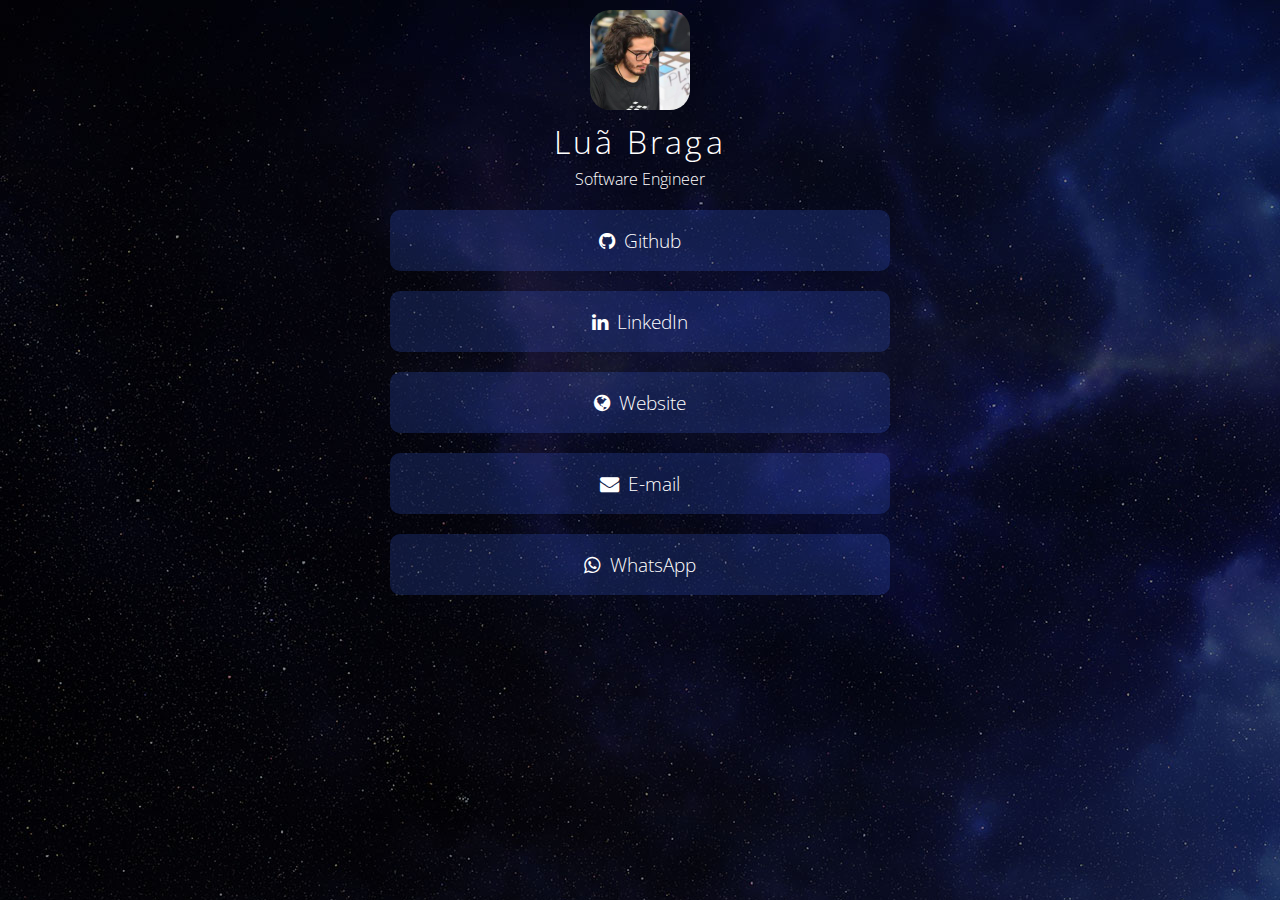
<file: Galaxy/index.html>
<!DOCTYPE html>

<html>

<head>
    <meta name="viewport" content="width=device-width, initial-scale=1">
    <meta charset="UTF-8">
    <title>LinkFree | Luã Braga</title>
    <link rel="stylesheet" href="assets/css/style.css">
    <link rel="stylesheet" href="assets/css/font-awesome.min.css">
    <link rel="icon" href="assets/imagens/favicon.png" type="image/x-icon" />
</head>

<body>
    <div id="profile">
        <img id="userPhoto" src="assets/images/profile.png" alt="Profile picture of Luã Braga">
        <div id="userName">
            <h1>Luã Braga</h1>
            <p>Software Engineer</p>
        </div>
    </div>
    <div id="links">
        <a class="link" href="https://github.com/lmourabraga" target="_blank"><i class="fa fa-github"></i> Github</a>
        <a class="link" href="https://www.linkedin.com/in/lmourabraga/" target="_blank"><i class="fa fa-linkedin"
                aria-hidden="true"></i> LinkedIn</a>
        <a class="link" href="http://lmourabraga.com" target="_blank"><i class="fa fa-globe" aria-hidden="true"></i>
            Website</a>
        <a class="link" href="mailto:mail@lmourabraga.com" target="_blank"><i class="fa fa-envelope"
                aria-hidden="true"></i>
            E-mail</a>
        <a class="link" href="https://web.whatsapp.com/send?phone=5591981380045" target="_blank"><i
                class="fa fa-whatsapp" aria-hidden="true"></i>
            WhatsApp</a>
    </div>

</body>

</html>
</file>
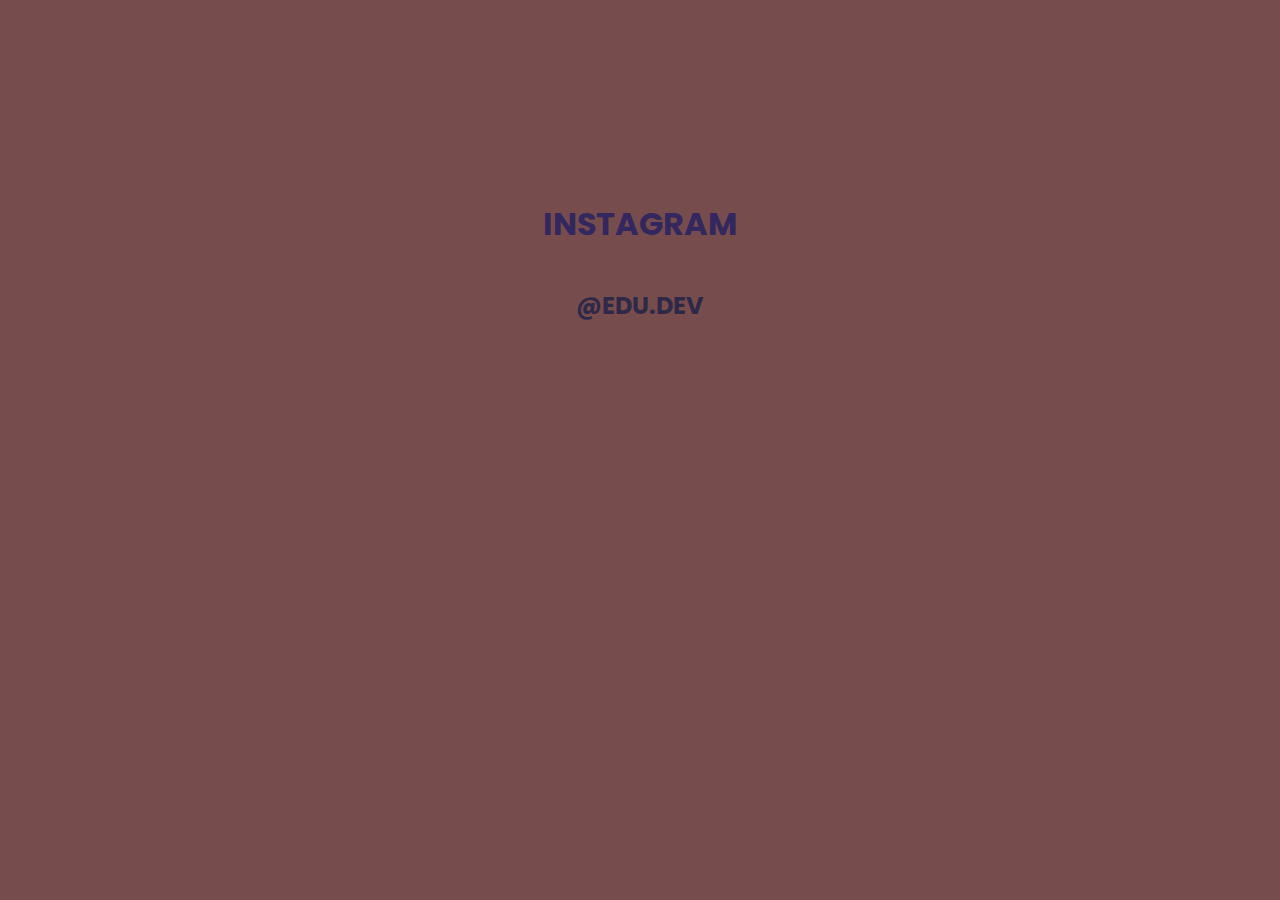
<file: Templates/Eduardosgs/index.html>
<!DOCTYPE html>
<html lang="en">
<head>
    <meta charset="UTF-8">
    <meta name="viewport" content="width=device-width, initial-scale=1.0">
    <meta http-equiv="X-UA-Compatible" content="ie=edge">
    <link href="https://fonts.googleapis.com/css?family=Poppins:400,800&amp;display=swap" rel="stylesheet">
    <link rel="stylesheet" href="style.css">

    <title>Eduardo Santos Dev</title>
</head>
<body>
      <div class="container">
        <h1>instagram</h1>
        <h2><a href="https://www.instagram.com/edu.dev/">@edu.dev</a></h2>
      </div>  
</body>
</html>
</file>
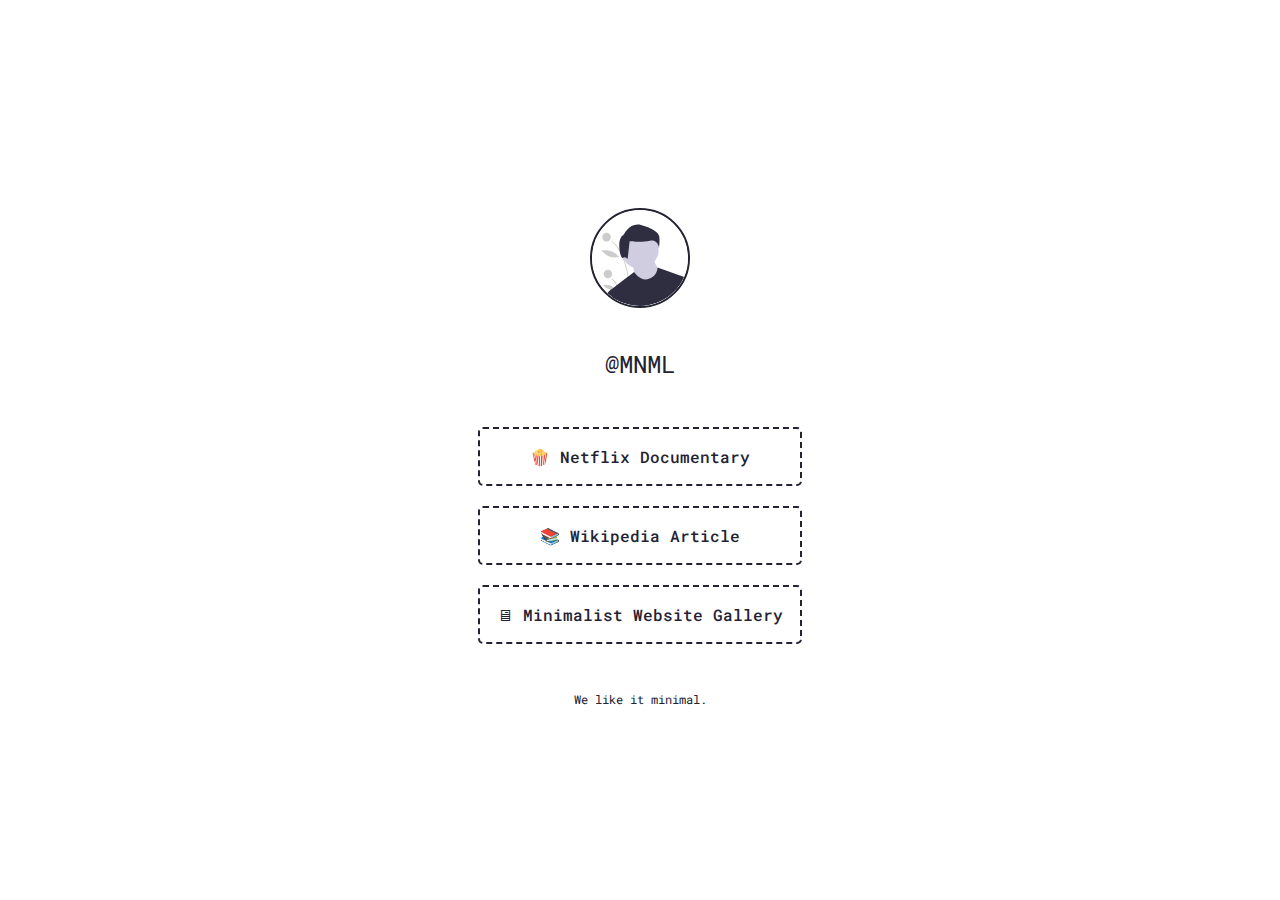
<file: Templates/mnmlsm/index.html>
<!DOCTYPE html>

<html lang="en">

<head>
    <meta name="viewport" content="width=device-width, initial-scale=1">
    <meta charset="UTF-8">
    <meta name="robots" content="noindex,nofollow" />    <title>MNMLSM Theme LinkFree</title>
    <link rel="stylesheet" href="style.css">
    <link rel="icon" href="img/favicon.ico" type="image/x-icon" />
</head>

<body>
    <div class="container">
    <div class="content">
        <img id="userPhoto" src="img/avatar.svg" alt="User Photo">

        <h1><a href="#" id="userName" rel="noopener">@MNML</a></h1>
        <div id="links">
            <a class="link" href="https://www.netflix.com/de/title/80114460"  rel="noopener">🍿 Netflix Documentary</a>
            <a class="link" href="https://en.wikipedia.org/wiki/Minimalism" rel="noopener">📚 Wikipedia Article</a>
            <a class="link" href="https://siiimple.com/" rel="noopener">🖥 Minimalist Website Gallery</a>
        </div>

        <footer>
            We like it minimal. </footer>
    </div>
</div>


</body>

</html>
</file>
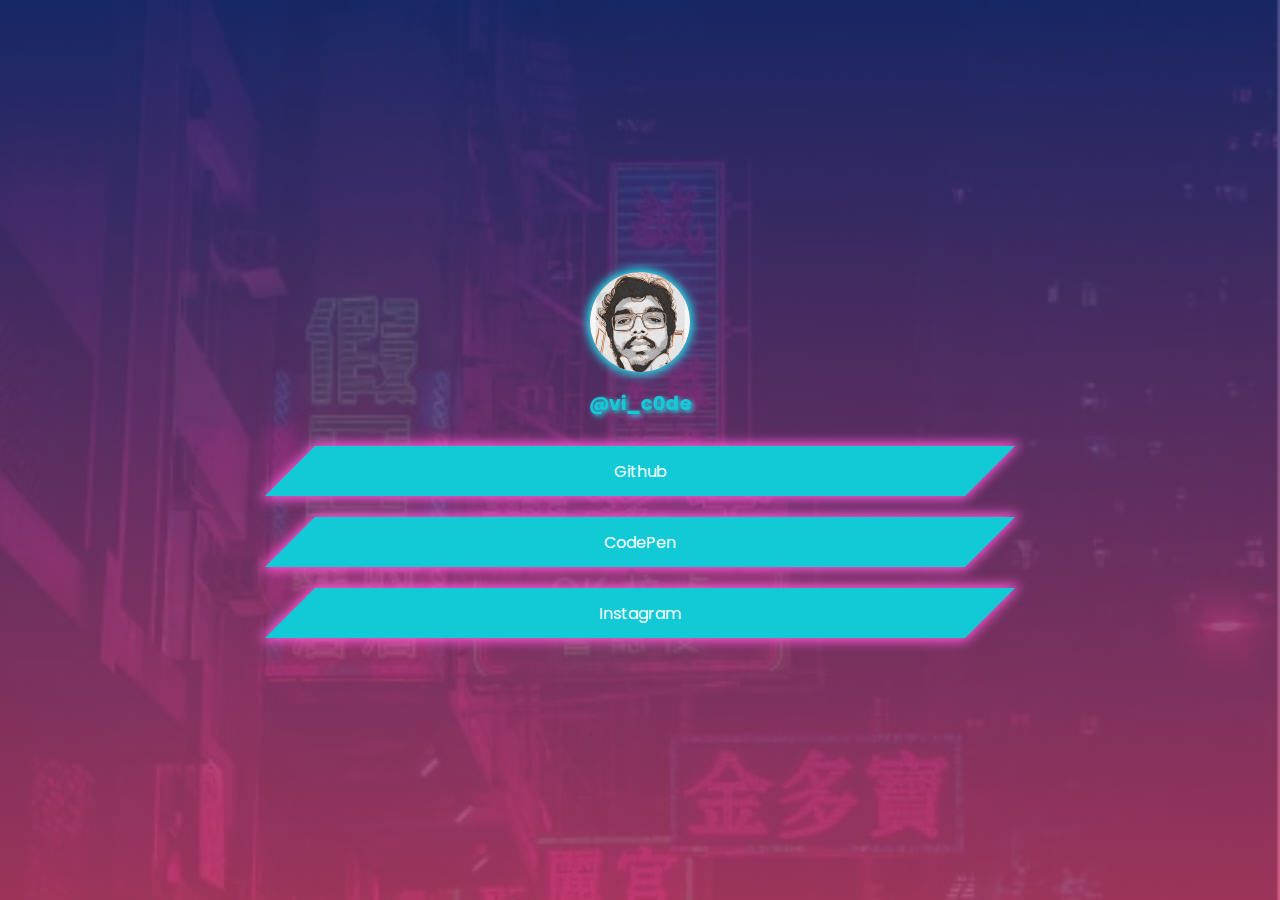
<file: Templates/Neon/index.html>
<!DOCTYPE html>
<html lang="en">
  <head>
    <meta charset="UTF-8" />
    <meta name="viewport" content="width=device-width, initial-scale=1.0" />
    <title>Neon Theme | vi_c0de</title>
    <!-- Change the title to your name -->
    <link rel="stylesheet" href="style.css" />
  </head>
  <body>
    <main>
      <!-- To change profile image -->
      <!-- Go to images folder and replace your image with the file name "profile-image.jpg" -->
      <img class="user-img" src="images/profile-image.jpg" alt="User Photo" />
      <h1>@vi_c0de</h1>
      <!-- Change the text to your name -->

      <!-- To change background image -->
      <!-- Go to images folder and replace your background image
         with the file name "background-image.jp"-->

      <!-- Links section begins here -->
      <div class="links-sec">
        <!-- link starts here -->
        <a href="https://github.com/VishnuDileesh" target="_blank">
          <div class="link">
            <span>Github</span>
          </div>
        </a>
        <!-- link ends here -->

        <!-- link starts here -->
        <a href="https://codepen.io/vishnu_dileesh/" target="_blank">
          <div class="link">
            <span>CodePen</span>
          </div>
        </a>
        <!-- link ends here -->

        <!-- link starts here -->
        <a href="https://www.instagram.com/vi_c0de/" target="_blank">
          <div class="link">
            <span>Instagram</span>
          </div>
        </a>
        <!-- link ends here -->
      </div>
      <!-- Links section ends here -->
    </main>
  </body>
</html>
</file>
<file: Galaxy/assets/css/style.css>
/* Style Settings */
@import url('https://fonts.googleapis.com/css2?family=Open+Sans:wght@300;400;600&display=swap');

body {
    background: url('../images/bg.jpg');
    font-family: 'Open Sans', sans-serif;
    font-weight: 600;
}

#userPhoto {
    width: 100px;
    height: 100px;
    display: block;
    margin: 10px auto;
    border-radius: 20%;
}

#userName {
    color: #fff;
    display: block;
    width: 100%;
    text-align: center;
    text-decoration: none;
}

#userName h1 {
    font-size: 2rem;
    font-weight: 300;
    letter-spacing: 0.2rem;
    margin: 0 auto;
}

#userName p {
    font-weight: 300;
    margin-top: 5px;
    text-transform: none;
}

i.fa {
    margin-right: 0.3rem;
}

#links {
    max-width: 500px;
    width: auto;
    display: block;
    margin: 20px auto;
}

.link {
    display: block;
    background-color: rgba(66, 110, 255, 0.2);
    color: #fff;
    text-align: center;
    margin-bottom: 20px;
    padding: 17px;
    text-decoration: none;
    font-size: 1.2rem;
    font-weight: 300;
    transition: all .25s cubic-bezier(.08, .59, .29, .99);
    border-radius: 10px;

}

.link:hover {
    background-color: rgba(255, 255, 255, 0.3);
    color: #000000;
    border: none;
}
</file>
<file: Templates/Eduardosgs/style.css>
body{
    background:rgb(119, 76, 76);
}
.container{
    width: 400px;
    margin: 200px auto 0;
}
.container h2, .container h1{
    color: #32275f;
    text-align: center;
    margin-top: 40px;
    font-family: Poppins,sans-serif;
    text-transform: uppercase;
}
.container h2 a{
    text-decoration: none;
    color: #2f2949;
    transition: all .6s ease-in-out;
}
.container h2 a:hover{
    text-decoration: underline;
}
</file>
<file: Templates/mnmlsm/style.css>
@import url('https://fonts.googleapis.com/css2?family=Roboto+Mono:ital,wght@0,400;0,700;1,400;1,700&display=swap');

:root {
    --font: 'Roboto Mono', monospace;
    --background: white;
    --color: #232333;
}

body{
    background-color: var(--background);
    color: var(--color);
    font-family: var(--font);
    margin: 0;
    padding: 0;
    text-rendering: optimizeLegibility;
    -webkit-font-smoothing: antialiased;
    display: flex;
    min-height: 100vh;
    min-width: 100vw;
    flex-direction: column;

}

.container {
    flex: 1 auto;
    display: flex;
    flex-direction: column;
    justify-content: center;
    text-align: center;
}

.content{
    display: flex;
    flex-direction: column;
    flex: 1 auto;
    align-items: center;
    justify-content: center;
    margin: 0;
}

footer{
    text-align: center;
    font-size: 0.75rem;
    font-weight: 400;
    padding-bottom: 20px;
}

#userPhoto{
    width: 96px;
    height: 96px;
    display: block;
    margin: 35px auto 20px;
    border-radius: 50%;
    border: solid var(--color) 2px;
}

#userName{
    width: 100%;
    font-size: 1.5rem;
    font-weight: 400;
    text-align: center;
    text-decoration: none;
    line-height: 1.25;
    display: block;
    color: var(--color);
}

#links{
    max-width: 90%;
    width: auto;
    display: block;
    margin: 27px auto;
}

.link{
    display: block;
    margin-bottom: 20px;
    padding: 17px;
    font-size: 1rem;
    font-weight: 500;
    border-radius: 5px;
    border: dashed var(--color) 2px;
    text-align: center;
    text-decoration: none;  
    color: var(--color);  
    word-wrap: break-word;

}



@media (prefers-color-scheme: dark) {

    :root {        
        --background: #202124;
        --color: white;
    }
  }
</file>
<file: Templates/Neon/style.css>
@import url("https://fonts.googleapis.com/css2?family=Poppins:wght@400;500&display=swap");

* {
  margin: 0;
  padding: 0;
  box-sizing: border-box;
}

body {
  background-color: #fe59d7;
  background: -webkit-linear-gradient(
      rgba(29, 38, 113, 0.8),
      rgba(195, 55, 100, 0.8)
    ),
    url("images/background-image.jpg");
  background-repeat: no-repeat;
  background-size: cover;
  font-family: "Poppins", sans-serif;
  min-height: 100vh;
  display: flex;
  flex-direction: column;
  justify-content: center;
}

main {
  text-align: center;
  margin: 30px 50px 20px 50px;
}

.user-img {
  border-radius: 50px;
  max-width: 100px;
  box-shadow: 0 0 10px 3px #22e4f0;
}

main h1 {
  color: #12cad6;
  font-size: 1.2rem;
  text-shadow: 2px 2px 5px #22e4f0;
  margin: 0.5em 0 1.5em 0;
}

.link {
  height: 50px;
  width: 100%;
  background-color: #12cad6;
  box-shadow: 0 0 10px 3px #fe59d7;
  margin-top: 1.3rem;
  transform: skewX(-45deg);
  display: flex;
  justify-content: center;
  align-items: center;
  cursor: pointer;
}

.link span {
  transform: skewX(45deg);
}

a {
  color: white;
  text-decoration: none;
}

@media screen and (min-width: 500px) {
  body {
    padding: 20px 50px;
  }
}

@media screen and (min-width: 800px) {
  body {
    display: flex;
    justify-content: center;
    align-items: center;
    padding: 0;
  }

  main {
    min-width: 800px;
    padding: 20px 50px;
  }
}
</file>
